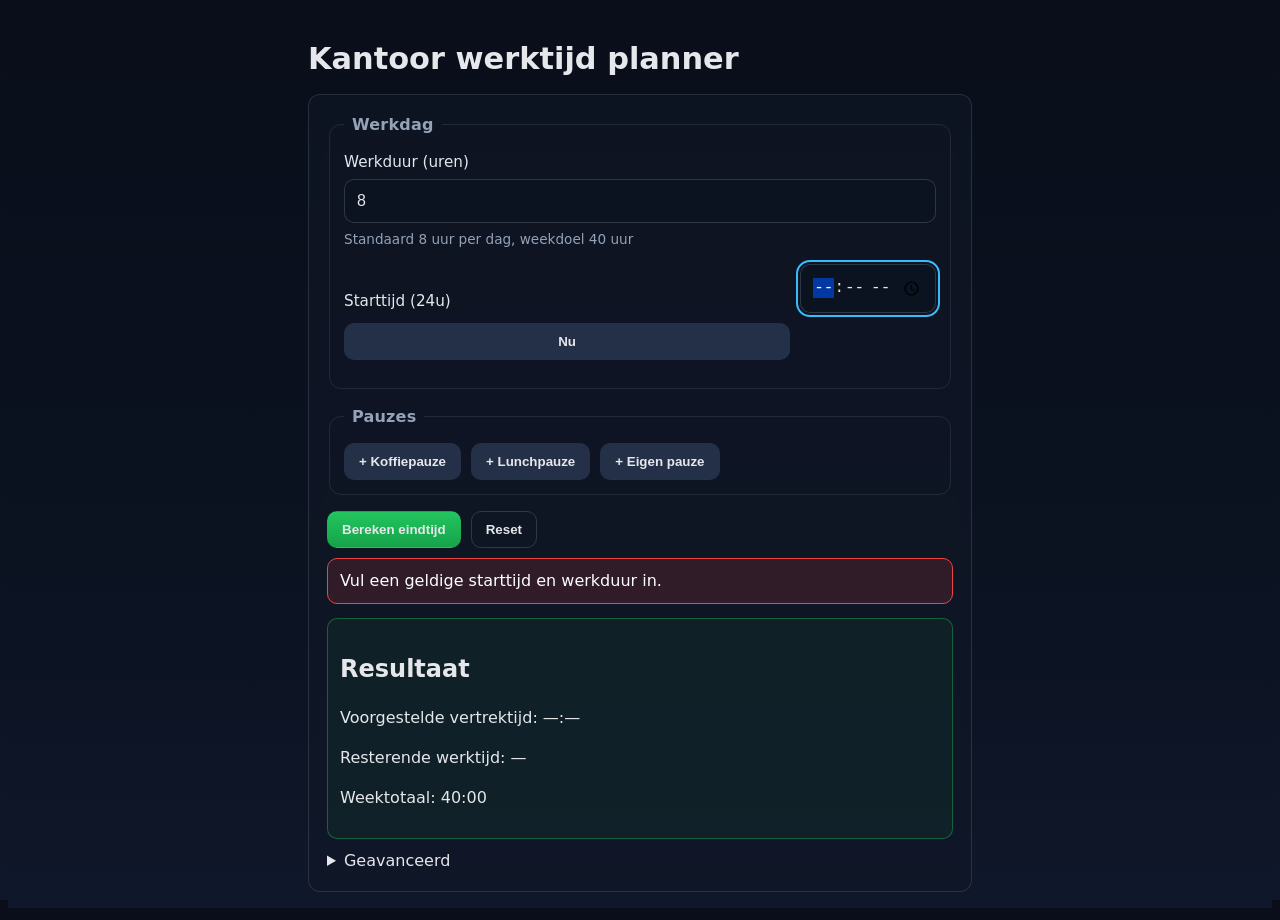
<file: index.html>
<!doctype html>
<html lang="nl">

<head>
  <meta charset="utf-8" />
  <meta name="viewport" content="width=device-width, initial-scale=1" />
  <title>Kantoor werktijd planner</title>
  <link rel="stylesheet" href="styles.css" />
</head>

<body>
  <main>
    <h1>Kantoor werktijd planner</h1>

    <form id="time-form" novalidate>
      <fieldset>
        <legend>Werkdag</legend>

        <div class="field">
          <label for="work-hours">Werkduur (uren)</label>
          <input type="number" id="work-hours" name="workHours" inputmode="numeric" min="1" max="24" step="0.25"
            value="8" required aria-describedby="work-hours-hint" />
          <small id="work-hours-hint" class="hint">Standaard 8 uur per dag, weekdoel 40 uur</small>
        </div>

        <div class="field inline">
          <label for="start-time">Starttijd (24u)</label>
          <input type="time" id="start-time" name="startTime" required />
          <button type="button" id="now-btn" class="secondary">Nu</button>
        </div>
      </fieldset>

      <fieldset>
        <legend>Pauzes</legend>

        <div id="breaks" class="breaks-list"></div>

        <div class="buttons-row">
          <button type="button" id="add-coffee" class="secondary">+ Koffiepauze</button>
          <button type="button" id="add-lunch" class="secondary">+ Lunchpauze</button>
          <button type="button" id="add-custom" class="secondary">+ Eigen pauze</button>
        </div>
      </fieldset>

      <div class="actions">
        <button type="submit" class="primary">Bereken eindtijd</button>
        <button type="button" id="reset-btn" class="ghost">Reset</button>
      </div>

      <div id="errors" class="errors" role="alert" aria-live="assertive"></div>

      <section class="result" aria-labelledby="result-heading">
        <h2 id="result-heading">Resultaat</h2>
        <p>
          Voorgestelde vertrektijd:
          <output id="end-time" for="start-time work-hours">—:—</output>
        </p>
        <p>
          Resterende werktijd:
          <output id="time-left">—</output>
        </p>
        <p>
          Weektotaal:
          <output id="week-total">40:00</output>
        </p>
        <div id="status" class="sr-only" aria-live="polite" aria-atomic="true"></div>
      </section>

      <details>
        <summary>Geavanceerd</summary>
        <label class="checkbox">
          <input type="checkbox" id="persist" /> Instellingen onthouden op dit apparaat
        </label>
      </details>
    </form>
  </main>

  <template id="break-row">
    <div class="break-row">
      <div class="field">
        <label>Type</label>
        <select class="break-type">
          <option value="coffee">Koffie</option>
          <option value="lunch">Lunch</option>
          <option value="other">Overig</option>
        </select>
      </div>
      <div class="field">
        <label>Voor/Namiddag</label>
        <select class="break-position">
          <option value="after">Namiddag</option>
          <option value="before">Voormiddag</option>
        </select>
      </div>
      <div class="field">
        <label>Duur (minuten)</label>
        <input type="number" class="break-mins" inputmode="numeric" min="1" max="300" step="1" value="15" />
      </div>
      <div class="field inline-end">
        <button type="button" class="ghost remove-break" aria-label="Verwijder pauze">Verwijder</button>
      </div>
    </div>
  </template>

  <script src="app.js" defer></script>
</body>

</html>
</file>
<file: styles.css>
:root{
  --bg:#0f172a;
  --panel:#111827;
  --text:#e5e7eb;
  --muted:#94a3b8;
  --accent:#22c55e;
  --error:#ef4444;
  --focus:#38bdf8;
  --radius:12px;
  --gap:14px;
  --input-bg:#0b1220;
  --btn-bg:#1f2937;
}

*{box-sizing:border-box}

html,body{
  height:100%;
  background:linear-gradient(180deg,#090e1a,#0b1220 60%,#0f172a);
  color:var(--text);
  font-family:system-ui,-apple-system,Segoe UI,Roboto,Ubuntu,'Helvetica Neue',Arial,sans-serif;
  line-height:1.5;
}

main{
  max-width:720px;
  margin:auto;
  padding:24px 14px 64px;
}

h1{
  font-size:1.5rem;
  margin:0 0 12px;
}

form{
  background:rgba(17,24,39,.6);
  border:1px solid rgba(148,163,184,.2);
  backdrop-filter:blur(6px);
  padding:18px;
  border-radius:var(--radius);
}

fieldset{
  border:1px solid rgba(148,163,184,.15);
  border-radius:var(--radius);
  padding:14px;
  margin-bottom:16px;
}

legend{
  padding:0 8px;
  color:var(--muted);
  font-weight:600;
  letter-spacing:.2px;
}

.field{
  display:flex;
  flex-direction:column;
  gap:6px;
  margin-bottom:var(--gap);
}

.inline{
  display:grid;
  grid-template-columns:1fr auto;
  gap:10px;
  align-items:end;
}

.inline-end{
  display:flex;
  align-items:end;
  justify-content:flex-end;
}

label{
  font-size:.95rem;
}

input[type="time"],
input[type="number"],
select{
  background:var(--input-bg);
  border:1px solid rgba(148,163,184,.25);
  color:var(--text);
  padding:12px 12px;
  border-radius:10px;
  font-size:1rem;
  width:100%;
}

input:focus, select:focus, button:focus{
  outline:2px solid var(--focus);
  outline-offset:2px;
}

.hint{
  color:var(--muted);
  font-size:.85rem;
}

.buttons-row{
  display:flex;
  gap:10px;
  flex-wrap:wrap;
}

.primary, .secondary, .ghost{
  border:1px solid transparent;
  border-radius:10px;
  padding:10px 14px;
  cursor:pointer;
  font-weight:600;
  background:var(--btn-bg);
  color:var(--text);
}

.primary{ background:linear-gradient(180deg,#22c55e,#16a34a); }
.secondary{ background:#243047; }
.ghost{
  background:transparent;
  border-color:rgba(148,163,184,.25);
}

.actions{
  display:flex;
  gap:10px;
  margin:6px 0 10px;
  flex-wrap:wrap;
}

.errors{
  margin-top:6px;
  color:#fff;
  background:rgba(239,68,68,.15);
  border:1px solid var(--error);
  padding:10px 12px;
  border-radius:10px;
  display:none;
}

.result{
  margin-top:14px;
  background:rgba(34,197,94,.06);
  border:1px solid rgba(34,197,94,.4);
  padding:12px;
  border-radius:10px;
}

.breaks-list{
  display:flex;
  flex-direction:column;
  gap:10px;
}

.break-row{
  display:grid;
  grid-template-columns:1fr 1fr 1fr auto;
  gap:10px;
}

details{
  margin-top:10px;
}

.checkbox{
  display:flex;
  align-items:center;
  gap:8px;
  margin:10px 0;
}

.sr-only{
  position:absolute !important;
  width:1px;height:1px;
  padding:0;margin:-1px;
  overflow:hidden;clip:rect(0,0,0,0);
  white-space:nowrap;border:0;
}

/* Desktop enhancements */
@media (min-width: 768px){
  h1{ font-size:1.9rem; }
  main{ padding:28px; }
  .break-row{ grid-template-columns:1.2fr 1fr 1fr auto; }
}
</file>
